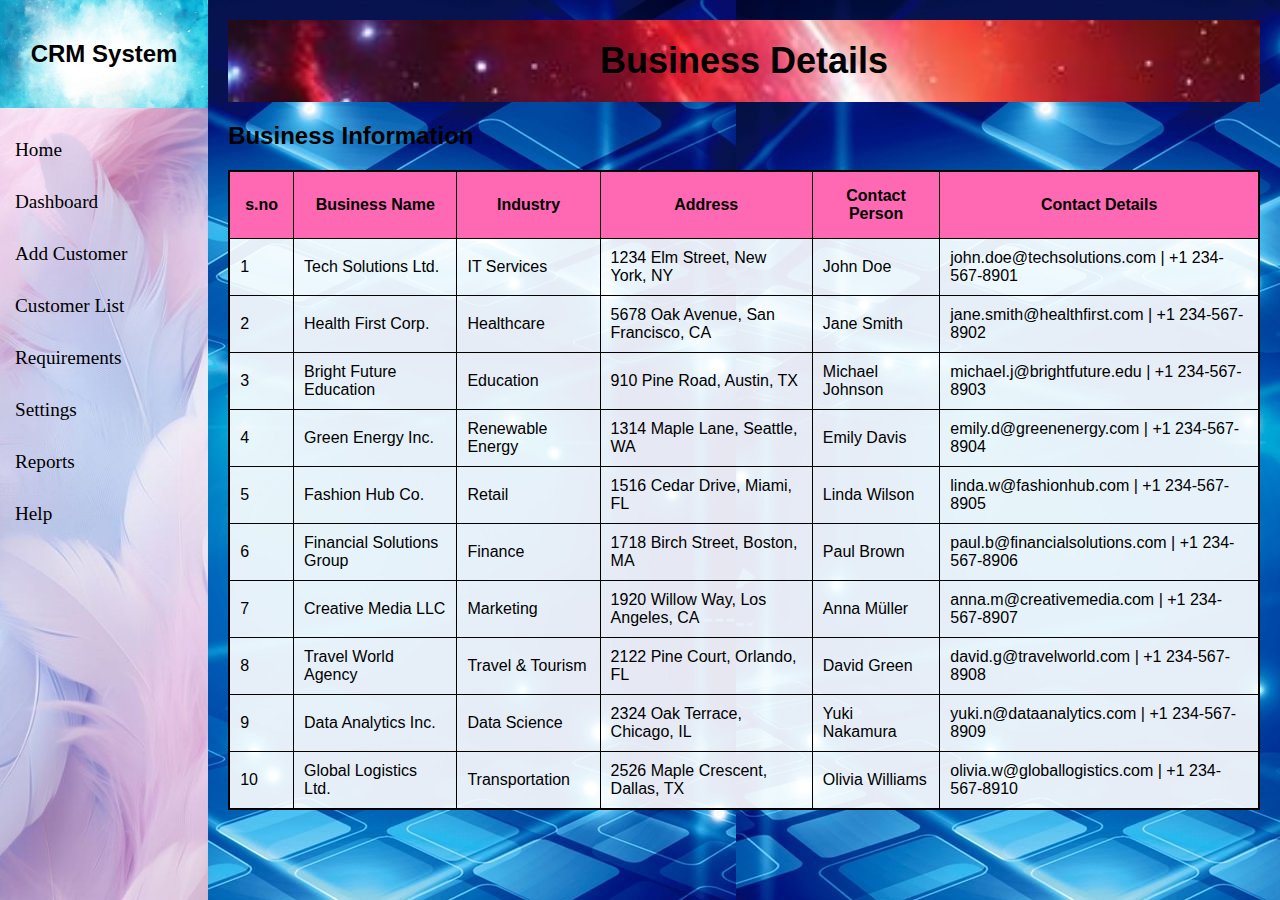
<file: CRM_webpage-main/CRM_webpage-main/CRM/business.html>
<!DOCTYPE html>
<html lang="en">
<head>
    <meta charset="UTF-8">
    <meta name="viewport" content="width=device-width, initial-scale=1.0">
    <title>Business Details</title>
    <link rel="stylesheet" href="styles.css">
</head>
<body>
        <aside class="sidebar">
        <div class="sidebar-header">
            <h2>CRM System</h2>
        </div>
        <ul class="sidebar-menu">
            <li><a href="home.html">Home</a></li>
            <li><a href="index.html">Dashboard</a></li>
            <li><a href="form.html">Add Customer</a></li>
            <li><a href="table.html">Customer List</a></li>
            <li><a href="requirements.html">Requirements</a></li>
            <li><a href="settings.html">Settings</a></li>
            <li><a href="reports.html">Reports</a></li>
            <li><a href="help.html">Help</a></li>
        </ul>
    </aside>
   <main class="content">
        <header>
            <h1>Business Details</h1>
        </header>

        <h2>Business Information</h2>
        <table>
            <thead>
                <tr>
                    <th>s.no</th>
                    <th>Business Name</th>
                    <th>Industry</th>
                    <th>Address</th>
                    <th>Contact Person</th>
                    <th>Contact Details</th>
                </tr>
            </thead>
            <tbody id="businessTableBody">
                <tr>
                    <td>1</td>
                    <td>Tech Solutions Ltd.</td>
                    <td>IT Services</td>
                    <td>1234 Elm Street, New York, NY</td>
                    <td>John Doe</td>
                    <td>john.doe@techsolutions.com | +1 234-567-8901</td>
                </tr>
                <tr>
                    <td>2</td>
                    <td>Health First Corp.</td>
                    <td>Healthcare</td>
                    <td>5678 Oak Avenue, San Francisco, CA</td>
                    <td>Jane Smith</td>
                    <td>jane.smith@healthfirst.com | +1 234-567-8902</td>
                </tr>
                <tr>
                    <td>3</td>
                    <td>Bright Future Education</td>
                    <td>Education</td>
                    <td>910 Pine Road, Austin, TX</td>
                    <td>Michael Johnson</td>
                    <td>michael.j@brightfuture.edu | +1 234-567-8903</td>
                </tr>
                <tr>
                    <td>4</td>
                    <td>Green Energy Inc.</td>
                    <td>Renewable Energy</td>
                    <td>1314 Maple Lane, Seattle, WA</td>
                    <td>Emily Davis</td>
                    <td>emily.d@greenenergy.com | +1 234-567-8904</td>
                </tr>
                <tr>
                    <td>5</td>
                    <td>Fashion Hub Co.</td>
                    <td>Retail</td>
                    <td>1516 Cedar Drive, Miami, FL</td>
                    <td>Linda Wilson</td>
                    <td>linda.w@fashionhub.com | +1 234-567-8905</td>
                </tr>
                <tr>
                    <td>6</td>
                    <td>Financial Solutions Group</td>
                    <td>Finance</td>
                    <td>1718 Birch Street, Boston, MA</td>
                    <td>Paul Brown</td>
                    <td>paul.b@financialsolutions.com | +1 234-567-8906</td>
                </tr>
                <tr>
                    <td>7</td>
                    <td>Creative Media LLC</td>
                    <td>Marketing</td>
                    <td>1920 Willow Way, Los Angeles, CA</td>
                    <td>Anna Müller</td>
                    <td>anna.m@creativemedia.com | +1 234-567-8907</td>
                </tr>
                <tr>
                    <td>8</td>
                    <td>Travel World Agency</td>
                    <td>Travel & Tourism</td>
                    <td>2122 Pine Court, Orlando, FL</td>
                    <td>David Green</td>
                    <td>david.g@travelworld.com | +1 234-567-8908</td>
                </tr>
                <tr>
                    <td>9</td>
                    <td>Data Analytics Inc.</td>
                    <td>Data Science</td>
                    <td>2324 Oak Terrace, Chicago, IL</td>
                    <td>Yuki Nakamura</td>
                    <td>yuki.n@dataanalytics.com | +1 234-567-8909</td>
                </tr>
                <tr>
                    <td>10</td>
                    <td>Global Logistics Ltd.</td>
                    <td>Transportation</td>
                    <td>2526 Maple Crescent, Dallas, TX</td>
                    <td>Olivia Williams</td>
                    <td>olivia.w@globallogistics.com | +1 234-567-8910</td>
                </tr>
            </tbody>
        </table>
    </main>
</body>
</html>
</file>
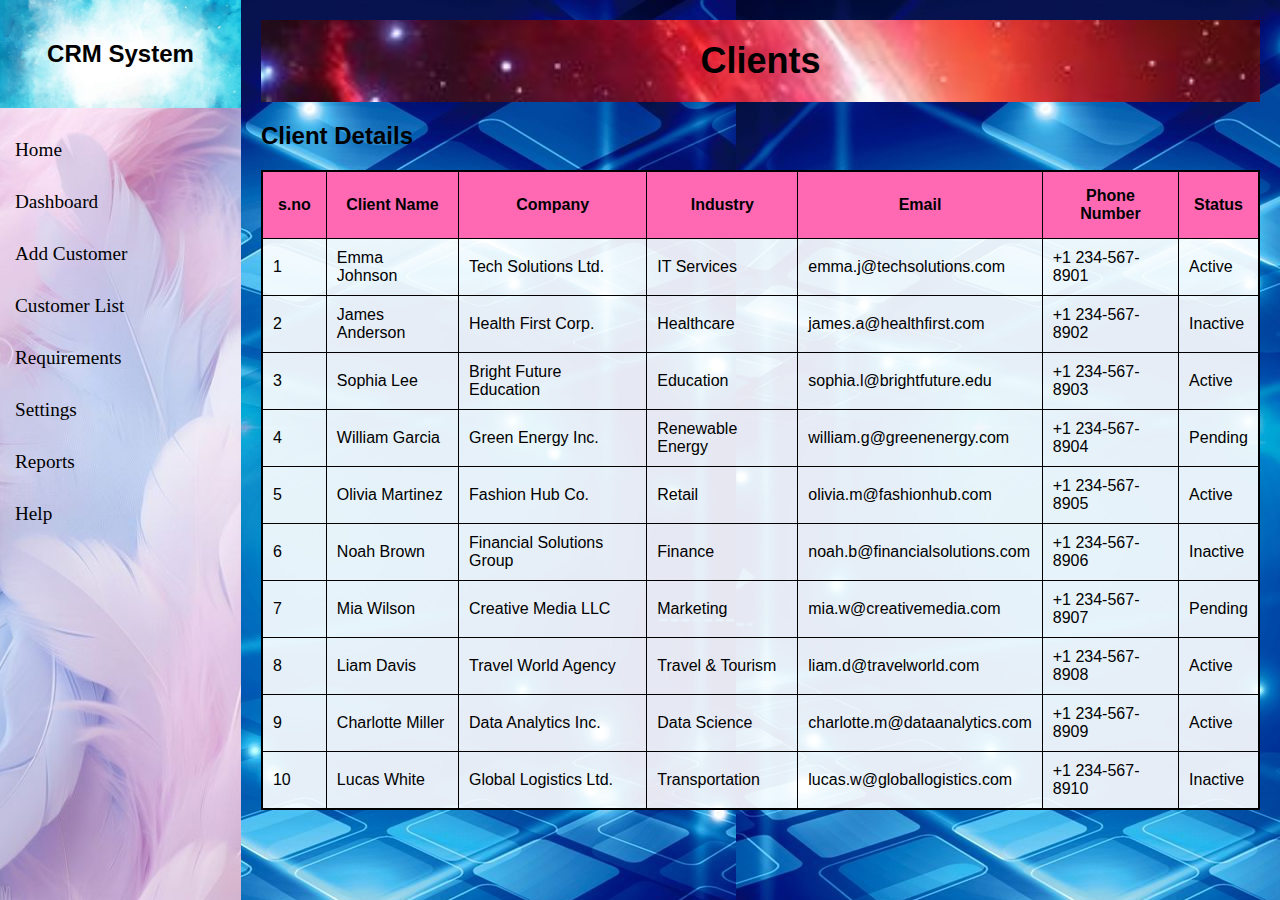
<file: CRM_webpage-main/CRM_webpage-main/CRM/clients.html>
<!DOCTYPE html>
<html lang="en">
<head>
    <meta charset="UTF-8">
    <meta name="viewport" content="width=device-width, initial-scale=1.0">
    <title>Clients</title>
    <link rel="stylesheet" href="styles.css">
</head>
<body>
    <aside class="sidebar">
        <div class="sidebar-header">
            <h2>CRM System</h2>
        </div>
        <ul class="sidebar-menu">
            <li><a href="home.html">Home</a></li>
            <li><a href="index.html">Dashboard</a></li>
            <li><a href="form.html">Add Customer</a></li>
            <li><a href="table.html">Customer List</a></li>
            <li><a href="requirements.html">Requirements</a></li>
            <li><a href="settings.html">Settings</a></li>
            <li><a href="reports.html">Reports</a></li>
            <li><a href="help.html">Help</a></li>
        </ul>
    </aside>
    <main class="content">
        <header>
            <h1>Clients</h1>
        </header>

        <h2>Client Details</h2>
        <table>
            <thead>
                <tr>
                    <th>s.no</th>
                    <th>Client Name</th>
                    <th>Company</th>
                    <th>Industry</th>
                    <th>Email</th>
                    <th>Phone Number</th>
                    <th>Status</th>
                </tr>
            </thead>
            <tbody id="clientsTableBody">
        
                <tr>
                    <td>1</td>
                    <td>Emma Johnson</td>
                    <td>Tech Solutions Ltd.</td>
                    <td>IT Services</td>
                    <td>emma.j@techsolutions.com</td>
                    <td>+1 234-567-8901</td>
                    <td>Active</td>
                </tr>
                <tr>
                    <td>2</td>
                    <td>James Anderson</td>
                    <td>Health First Corp.</td>
                    <td>Healthcare</td>
                    <td>james.a@healthfirst.com</td>
                    <td>+1 234-567-8902</td>
                    <td>Inactive</td>
                </tr>
                <tr>
                    <td>3</td>
                    <td>Sophia Lee</td>
                    <td>Bright Future Education</td>
                    <td>Education</td>
                    <td>sophia.l@brightfuture.edu</td>
                    <td>+1 234-567-8903</td>
                    <td>Active</td>
                </tr>
                <tr>
                    <td>4</td>
                    <td>William Garcia</td>
                    <td>Green Energy Inc.</td>
                    <td>Renewable Energy</td>
                    <td>william.g@greenenergy.com</td>
                    <td>+1 234-567-8904</td>
                    <td>Pending</td>
                </tr>
                <tr>
                    <td>5</td>
                    <td>Olivia Martinez</td>
                    <td>Fashion Hub Co.</td>
                    <td>Retail</td>
                    <td>olivia.m@fashionhub.com</td>
                    <td>+1 234-567-8905</td>
                    <td>Active</td>
                </tr>
                <tr>
                    <td>6</td>
                    <td>Noah Brown</td>
                    <td>Financial Solutions Group</td>
                    <td>Finance</td>
                    <td>noah.b@financialsolutions.com</td>
                    <td>+1 234-567-8906</td>
                    <td>Inactive</td>
                </tr>
                <tr>
                    <td>7</td>
                    <td>Mia Wilson</td>
                    <td>Creative Media LLC</td>
                    <td>Marketing</td>
                    <td>mia.w@creativemedia.com</td>
                    <td>+1 234-567-8907</td>
                    <td>Pending</td>
                </tr>
                <tr>
                    <td>8</td>
                    <td>Liam Davis</td>
                    <td>Travel World Agency</td>
                    <td>Travel & Tourism</td>
                    <td>liam.d@travelworld.com</td>
                    <td>+1 234-567-8908</td>
                    <td>Active</td>
                </tr>
                <tr>
                    <td>9</td>
                    <td>Charlotte Miller</td>
                    <td>Data Analytics Inc.</td>
                    <td>Data Science</td>
                    <td>charlotte.m@dataanalytics.com</td>
                    <td>+1 234-567-8909</td>
                    <td>Active</td>
                </tr>
                <tr>
                    <td>10</td>
                    <td>Lucas White</td>
                    <td>Global Logistics Ltd.</td>
                    <td>Transportation</td>
                    <td>lucas.w@globallogistics.com</td>
                    <td>+1 234-567-8910</td>
                    <td>Inactive</td>
                </tr>
            </tbody>
        </table>
    </main>
</body>
</html>
</file>
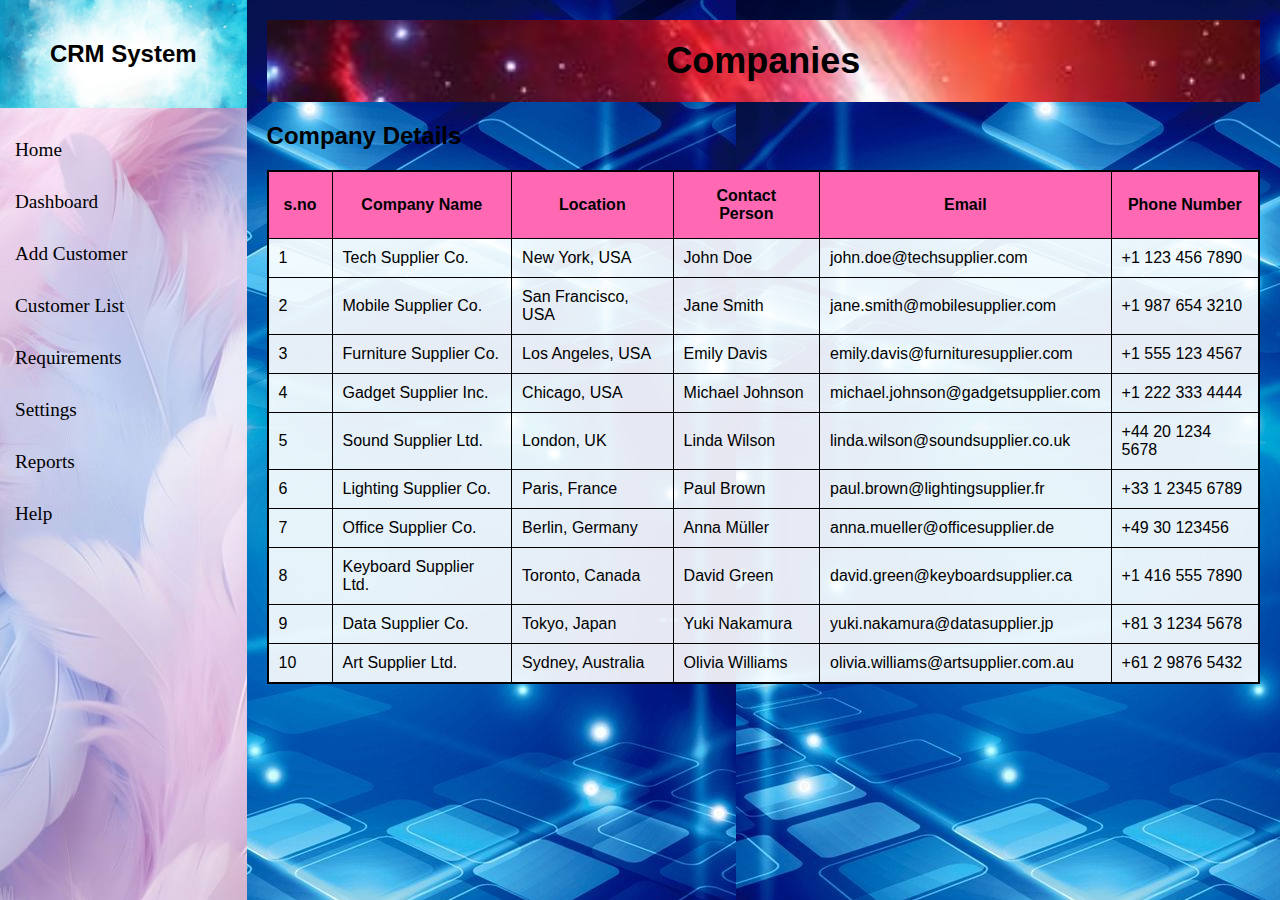
<file: CRM_webpage-main/CRM_webpage-main/CRM/company.html>
<!DOCTYPE html>
<html lang="en">
<head>
    <meta charset="UTF-8">
    <meta name="viewport" content="width=device-width, initial-scale=1.0">
    <title>Companies</title>
    <link rel="stylesheet" href="styles.css">
</head>
<body>
    <aside class="sidebar">
        <div class="sidebar-header">
            <h2>CRM System</h2>
        </div>
        <ul class="sidebar-menu">
            <li><a href="home.html">Home</a></li>
            <li><a href="index.html">Dashboard</a></li>
            <li><a href="form.html">Add Customer</a></li>
            <li><a href="table.html">Customer List</a></li>
            <li><a href="requirements.html">Requirements</a></li>
            <li><a href="settings.html">Settings</a></li>
            <li><a href="reports.html">Reports</a></li>
            <li><a href="help.html">Help</a></li>
        </ul>
    </aside>
    <main class="content">
        <header>
            <h1>Companies</h1>
        </header>

        <h2>Company Details</h2>
        <table>
            <thead>
                <tr>
                    <th>s.no</th>
                    <th>Company Name</th>
                    <th>Location</th>
                    <th>Contact Person</th>
                    <th>Email</th>
                    <th>Phone Number</th>
                </tr>
            </thead>
            <tbody id="companiesTableBody">
                <tr>
                    <td>1</td>
                    <td>Tech Supplier Co.</td>
                    <td>New York, USA</td>
                    <td>John Doe</td>
                    <td>john.doe@techsupplier.com</td>
                    <td>+1 123 456 7890</td>
                </tr>
                <tr>
                    <td>2</td>
                    <td>Mobile Supplier Co.</td>
                    <td>San Francisco, USA</td>
                    <td>Jane Smith</td>
                    <td>jane.smith@mobilesupplier.com</td>
                    <td>+1 987 654 3210</td>
                </tr>
                <tr>
                    <td>3</td>
                    <td>Furniture Supplier Co.</td>
                    <td>Los Angeles, USA</td>
                    <td>Emily Davis</td>
                    <td>emily.davis@furnituresupplier.com</td>
                    <td>+1 555 123 4567</td>
                </tr>
                <tr>
                    <td>4</td>
                    <td>Gadget Supplier Inc.</td>
                    <td>Chicago, USA</td>
                    <td>Michael Johnson</td>
                    <td>michael.johnson@gadgetsupplier.com</td>
                    <td>+1 222 333 4444</td>
                </tr>
                <tr>
                    <td>5</td>
                    <td>Sound Supplier Ltd.</td>
                    <td>London, UK</td>
                    <td>Linda Wilson</td>
                    <td>linda.wilson@soundsupplier.co.uk</td>
                    <td>+44 20 1234 5678</td>
                </tr>
                <tr>
                    <td>6</td>
                    <td>Lighting Supplier Co.</td>
                    <td>Paris, France</td>
                    <td>Paul Brown</td>
                    <td>paul.brown@lightingsupplier.fr</td>
                    <td>+33 1 2345 6789</td>
                </tr>
                <tr>
                    <td>7</td>
                    <td>Office Supplier Co.</td>
                    <td>Berlin, Germany</td>
                    <td>Anna Müller</td>
                    <td>anna.mueller@officesupplier.de</td>
                    <td>+49 30 123456</td>
                </tr>
                <tr>
                    <td>8</td>
                    <td>Keyboard Supplier Ltd.</td>
                    <td>Toronto, Canada</td>
                    <td>David Green</td>
                    <td>david.green@keyboardsupplier.ca</td>
                    <td>+1 416 555 7890</td>
                </tr>
                <tr>
                    <td>9</td>
                    <td>Data Supplier Co.</td>
                    <td>Tokyo, Japan</td>
                    <td>Yuki Nakamura</td>
                    <td>yuki.nakamura@datasupplier.jp</td>
                    <td>+81 3 1234 5678</td>
                </tr>
                <tr>
                    <td>10</td>
                    <td>Art Supplier Ltd.</td>
                    <td>Sydney, Australia</td>
                    <td>Olivia Williams</td>
                    <td>olivia.williams@artsupplier.com.au</td>
                    <td>+61 2 9876 5432</td>
                </tr>
            </tbody>
        </table>
    </main>
</body>
</html>
</file>
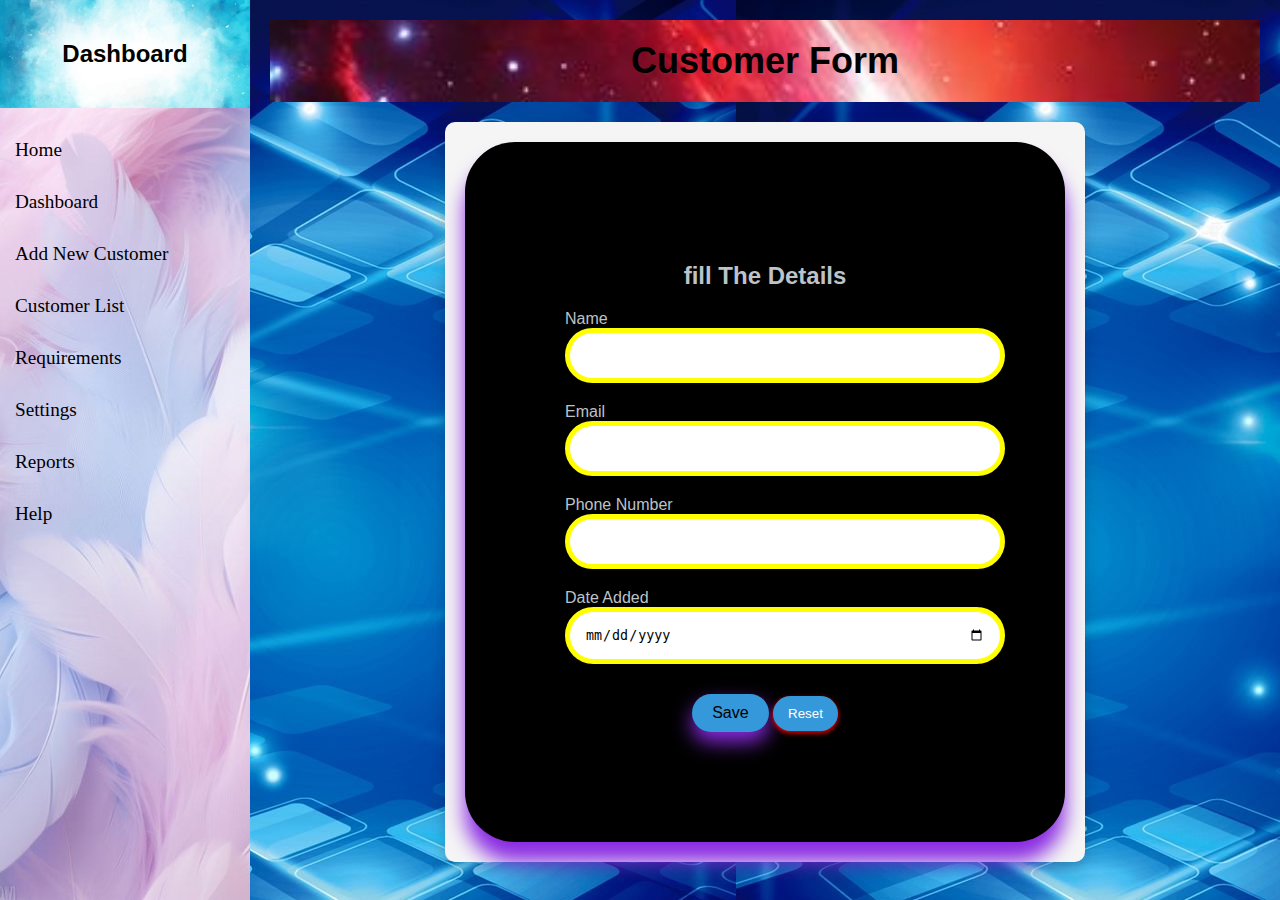
<file: CRM_webpage-main/CRM_webpage-main/CRM/form.html>
<!DOCTYPE html>
<html lang="en">
<head>
    <meta charset="UTF-8">
    <meta name="viewport" content="width=device-width, initial-scale=1.0">
    <title>Customer Form</title>
    <link rel="stylesheet" href="styles.css">
</head>
<body>
    <div class="sidebar">
        <div class="sidebar-header">
            <h2>Dashboard</h2>
        </div>
        <ul class="sidebar-menu">
            <li><a href="home.html">Home</a></li>
            <li><a href="index.html">Dashboard</a></li>
            <li><a href="form.html">Add New Customer</a></li>
            <li><a href="table.html">Customer List</a></li>
            <li><a href="requirements.html">Requirements</a></li>
            <li><a href="settings.html">Settings</a></li>
            <li><a href="reports.html">Reports</a></li>
            <li><a href="help.html">Help</a></li>
        </ul>
    </div>

    <div class="content">
        <header>
            <h1>Customer Form</h1>
        </header>

        <div class="form-container">
            <form id="customerForm">
                <h2 id="formTitle">fill The Details</h2>
                <input type="hidden" id="editIndex" value="">

                <div class="form-group">
                    <label for="name">Name</label>
                    <input type="text" id="name" required>
                </div>
                <div class="form-group">
                    <label for="email">Email</label>
                    <input type="email" id="email" required>
                </div>
                <div class="form-group">
                    <label for="number">Phone Number</label>
                    <input type="number" id="number" required>
                </div>
                <div class="form-group">
                    <label for="dateAdded">Date Added</label>
                    <input type="date" id="dateAdded" required>
                </div>
                <button type="submit" class="btn">Save</button>
                <button type="button" id="resetForm" class="btn">Reset</button>
            </form>
        </div>
    </div>

    <script src="script.js"></script>
</body>
</html>
</file>
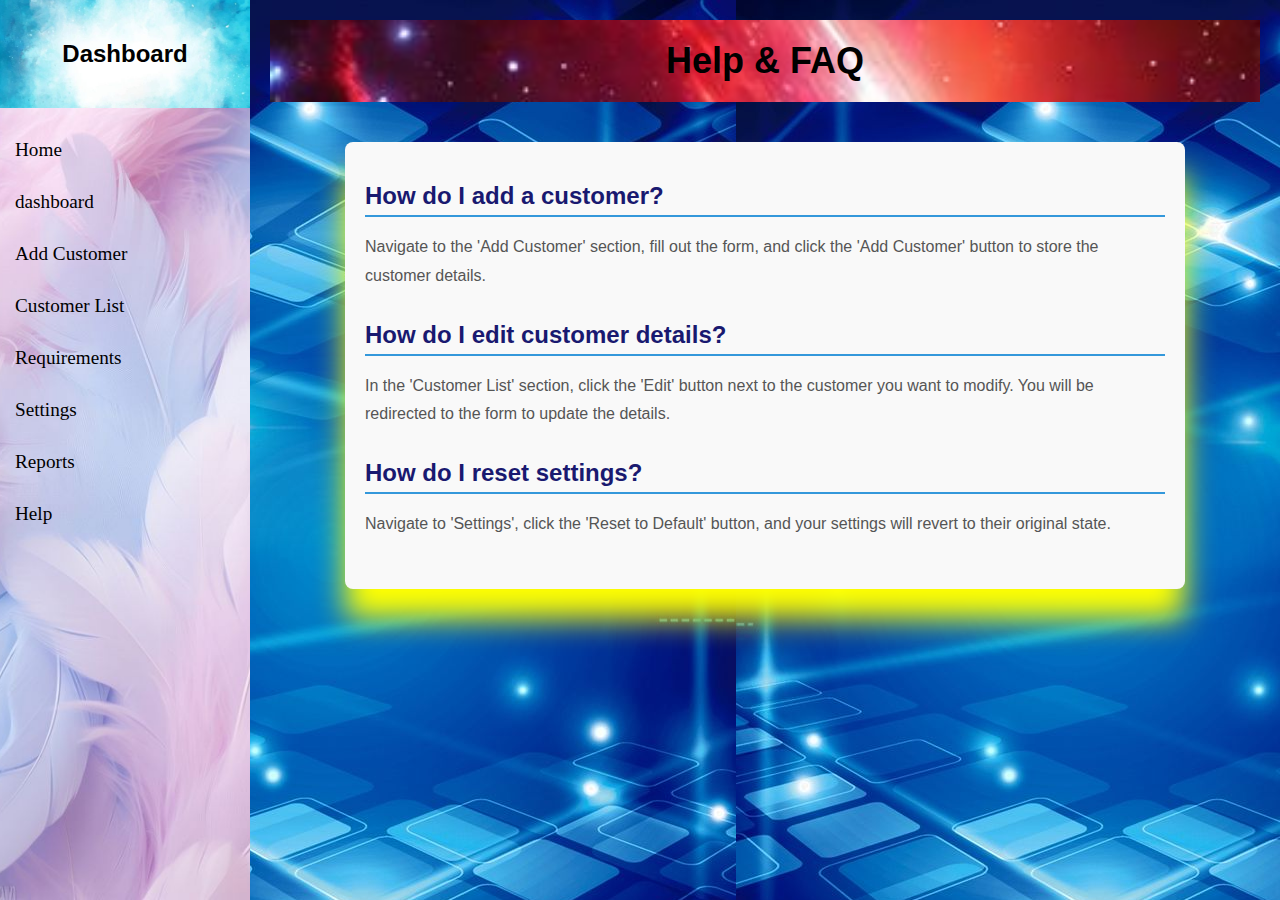
<file: CRM_webpage-main/CRM_webpage-main/CRM/help.html>
<!DOCTYPE html>
<html lang="en">
<head>
    <meta charset="UTF-8">
    <meta name="viewport" content="width=device-width, initial-scale=1.0">
    <title>Reports</title>
    <link rel="stylesheet" href="styles.css"> 
</head>
<body>
    <div class="sidebar">
        <div class="sidebar-header">
            <h2>Dashboard</h2>
        </div>
        <ul class="sidebar-menu">
            <li><a href="home.html" class="active">Home</a></li> 
            <li><a href="index.html">dashboard</a></li>
            <li><a href="form.html">Add Customer</a></li>
            <li><a href="table.html">Customer List</a></li>
            <li><a href="requirements.html">Requirements</a></li>
            <li><a href="settings.html">Settings</a></li>
            <li><a href="reports.html">Reports</a></li> 
            <li><a href="help.html">Help</a></li>
        </ul>
    </div>

    <div class="content">
        <header>
        <h1>Help & FAQ</h1>
        </header>
        <div class="faq-section">
            <h2>How do I add a customer?</h2>
            <p>Navigate to the 'Add Customer' section, fill out the form, and click the 'Add Customer' button to store the customer details.</p>
        
            <h2>How do I edit customer details?</h2>
            <p>In the 'Customer List' section, click the 'Edit' button next to the customer you want to modify. You will be redirected to the form to update the details.</p>
        
            <h2>How do I reset settings?</h2>
            <p>Navigate to 'Settings', click the 'Reset to Default' button, and your settings will revert to their original state.</p>
        </div>
         </div>

    <script src="script.js"></script>
</body>
</html>
</file>
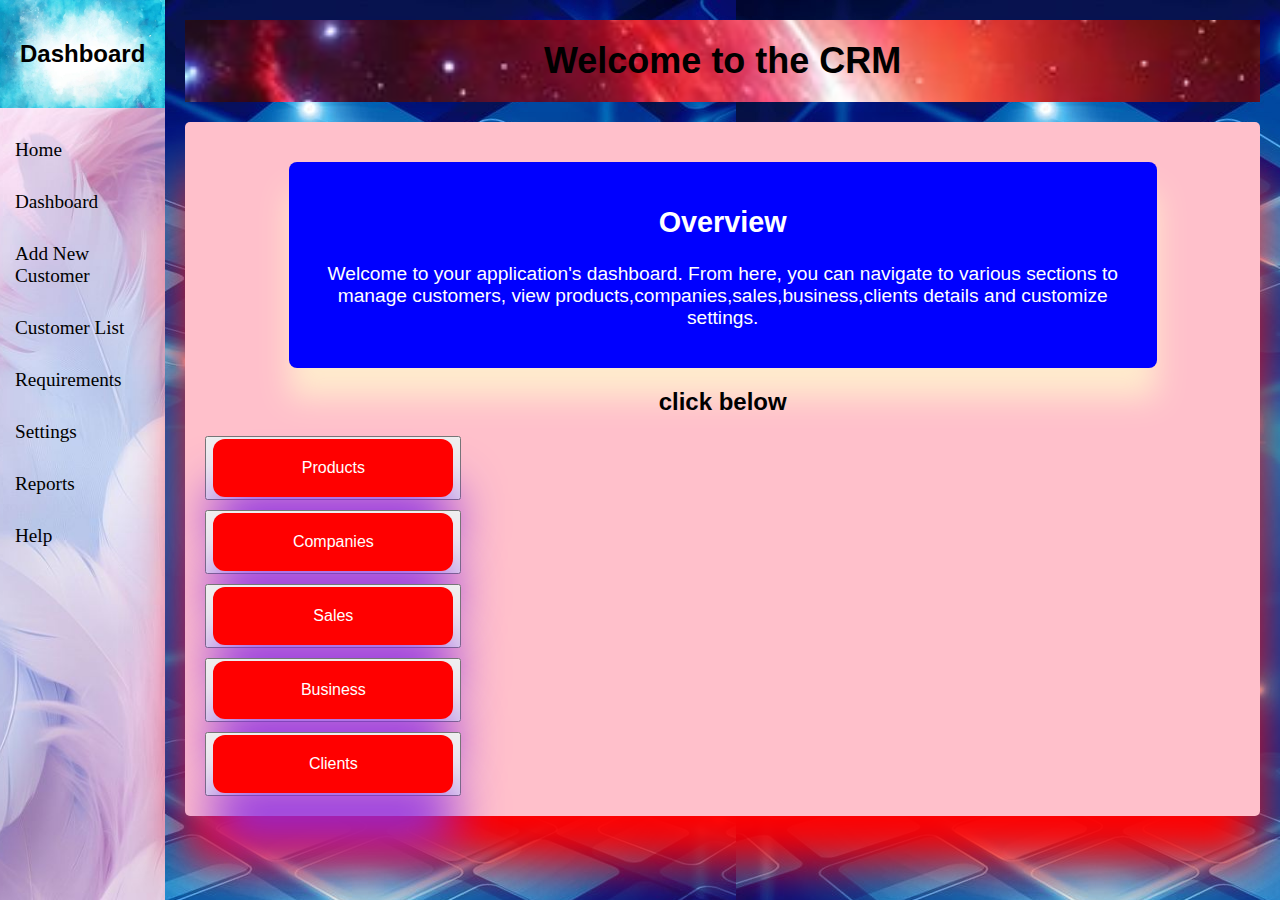
<file: CRM_webpage-main/CRM_webpage-main/CRM/home.html>
<!DOCTYPE html>
<html lang="en">
<head>
    <meta charset="UTF-8">
    <meta name="viewport" content="width=device-width, initial-scale=1.0">
    <title>Home</title>
    <link rel="stylesheet" href="styles.css">
</head>
<body>
    <div class="sidebar">
        <div class="sidebar-header">
            <h2>Dashboard</h2>
        </div>
        <ul class="sidebar-menu">
            <nav>
            <li><a href="home.html" >Home</a></li>
            <li><a href="index.html">Dashboard</a></li>
            <li><a href="form.html">Add New Customer</a></li>
            <li><a href="table.html">Customer List</a></li>
            <li><a href="requirements.html">Requirements</a></li>
            <li><a href="settings.html">Settings</a></li>
            <li><a href="reports.html">Reports</a></li>
            <li><a href="help.html">Help</a></li>
            </nav>
        </ul>
    </div>

    <div class="content">
        <header>
            <h1>Welcome to the CRM</h1>
        </header>

        <section class="home-content">
            <div class="welcome-message">
                <h2>Overview</h2>
                <p>Welcome to your application's dashboard. From here, you can navigate to various sections to manage customers, view products,companies,sales,business,clients details and customize settings.</p>
            </div>
            <div class="quick-links">
                <h2>click below</h2>
                <div class="links">
                   <button type="button"> <a href="products.html" class="btn">Products</a></button>
                   <button type="button"><a href="company.html" class="btn">Companies</a></button>
                    <button type="button"><a href="sales.html" class="btn">Sales</a></button>
                    <button type="button"><a href="business.html" class="btn">Business</a></button>
                    <button type="button"><a href="clients.html" class="btn">Clients</a></button>
                </div>
            </div>

          </section>
    </div>
    
</body>
</html>
</file>
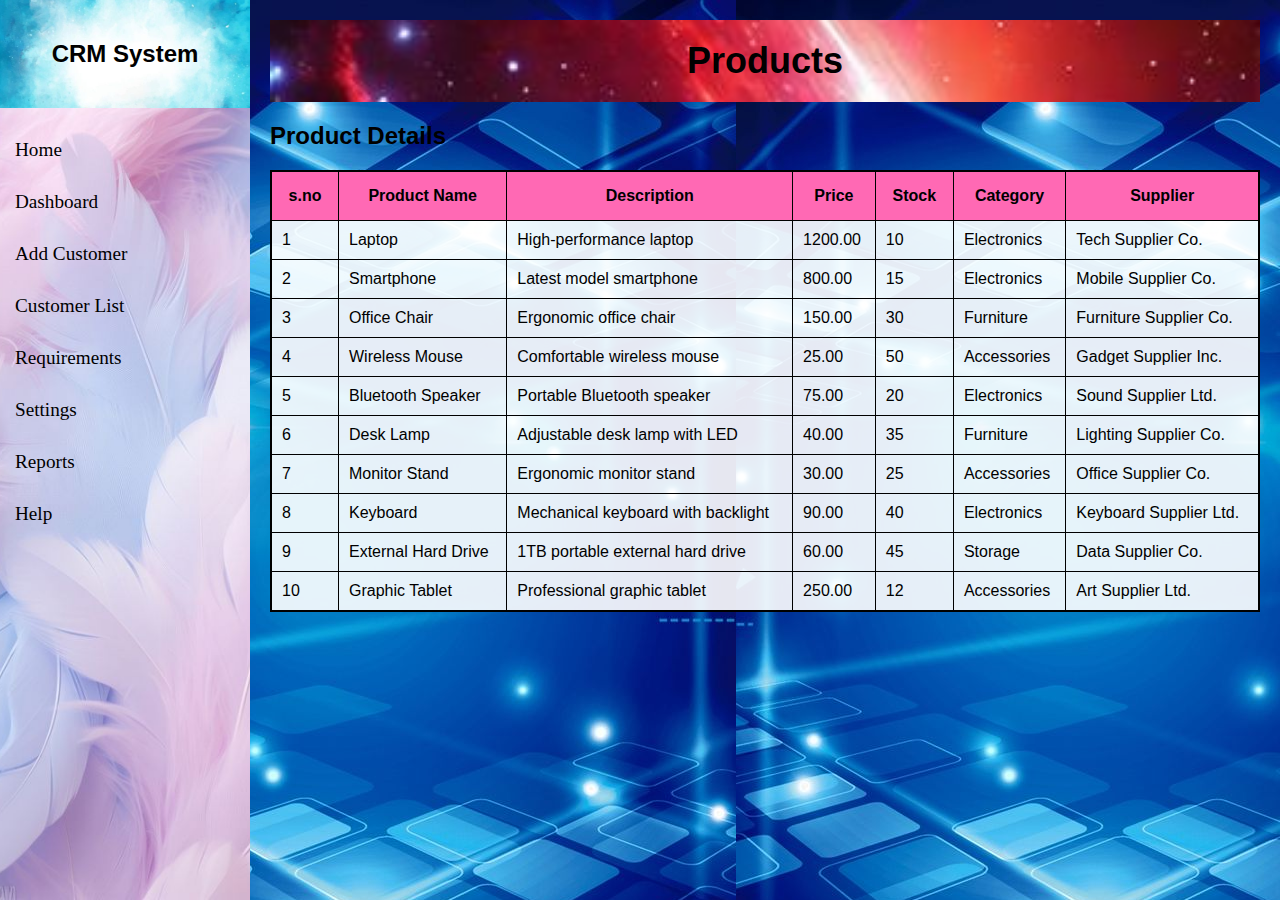
<file: CRM_webpage-main/CRM_webpage-main/CRM/products.html>
<!DOCTYPE html>
<html lang="en">
<head>
    <meta charset="UTF-8">
    <meta name="viewport" content="width=device-width, initial-scale=1.0">
    <title>Products</title>
    <link rel="stylesheet" href="styles.css">
</head>
<body>
    <aside class="sidebar">
        <div class="sidebar-header">
            <h2>CRM System</h2>
        </div>
        <ul class="sidebar-menu">
            <li><a href="home.html">Home</a></li>
            <li><a href="index.html">Dashboard</a></li>
            <li><a href="form.html">Add Customer</a></li>
            <li><a href="table.html">Customer List</a></li>
            <li><a href="requirements.html">Requirements</a></li>
            <li><a href="settings.html">Settings</a></li>
            <li><a href="reports.html">Reports</a></li>
            <li><a href="help.html">Help</a></li>
        </ul>
    </aside>
<main class="content">
        <header>
            <h1>Products</h1>
        </header>

        <h2>Product Details</h2>
        <table>
            <thead>
                <tr>
                    <th>s.no</th>
                    <th>Product Name</th>
                    <th>Description</th>
                    <th>Price</th>
                    <th>Stock</th>
                    <th>Category</th>
                    <th>Supplier</th>
                </tr>
            </thead>
            <tbody id="productsTableBody">
                <tr>
                    <td>1</td>
                    <td>Laptop</td>
                    <td>High-performance laptop</td>
                    <td>1200.00</td>
                    <td>10</td>
                    <td>Electronics</td>
                    <td>Tech Supplier Co.</td>
                </tr>
                <tr>
                    <td>2</td>
                    <td>Smartphone</td>
                    <td>Latest model smartphone</td>
                    <td>800.00</td>
                    <td>15</td>
                    <td>Electronics</td>
                    <td>Mobile Supplier Co.</td>
                </tr>
                <tr>
                    <td>3</td>
                    <td>Office Chair</td>
                    <td>Ergonomic office chair</td>
                    <td>150.00</td>
                    <td>30</td>
                    <td>Furniture</td>
                    <td>Furniture Supplier Co.</td>
                </tr>
                <tr>
                    <td>4</td>
                    <td>Wireless Mouse</td>
                    <td>Comfortable wireless mouse</td>
                    <td>25.00</td>
                    <td>50</td>
                    <td>Accessories</td>
                    <td>Gadget Supplier Inc.</td>
                </tr>
                <tr>
                    <td>5</td>
                    <td>Bluetooth Speaker</td>
                    <td>Portable Bluetooth speaker</td>
                    <td>75.00</td>
                    <td>20</td>
                    <td>Electronics</td>
                    <td>Sound Supplier Ltd.</td>
                </tr>
                <tr>
                    <td>6</td>
                    <td>Desk Lamp</td>
                    <td>Adjustable desk lamp with LED</td>
                    <td>40.00</td>
                    <td>35</td>
                    <td>Furniture</td>
                    <td>Lighting Supplier Co.</td>
                </tr>
                <tr>
                    <td>7</td>
                    <td>Monitor Stand</td>
                    <td>Ergonomic monitor stand</td>
                    <td>30.00</td>
                    <td>25</td>
                    <td>Accessories</td>
                    <td>Office Supplier Co.</td>
                </tr>
                <tr>
                    <td>8</td>
                    <td>Keyboard</td>
                    <td>Mechanical keyboard with backlight</td>
                    <td>90.00</td>
                    <td>40</td>
                    <td>Electronics</td>
                    <td>Keyboard Supplier Ltd.</td>
                </tr>
                <tr>
                    <td>9</td>
                    <td>External Hard Drive</td>
                    <td>1TB portable external hard drive</td>
                    <td>60.00</td>
                    <td>45</td>
                    <td>Storage</td>
                    <td>Data Supplier Co.</td>
                </tr>
                <tr>
                    <td>10</td>
                    <td>Graphic Tablet</td>
                    <td>Professional graphic tablet</td>
                    <td>250.00</td>
                    <td>12</td>
                    <td>Accessories</td>
                    <td>Art Supplier Ltd.</td>
                </tr>
            </tbody>
        </table>
    </main>
</body>
</html>
</file>
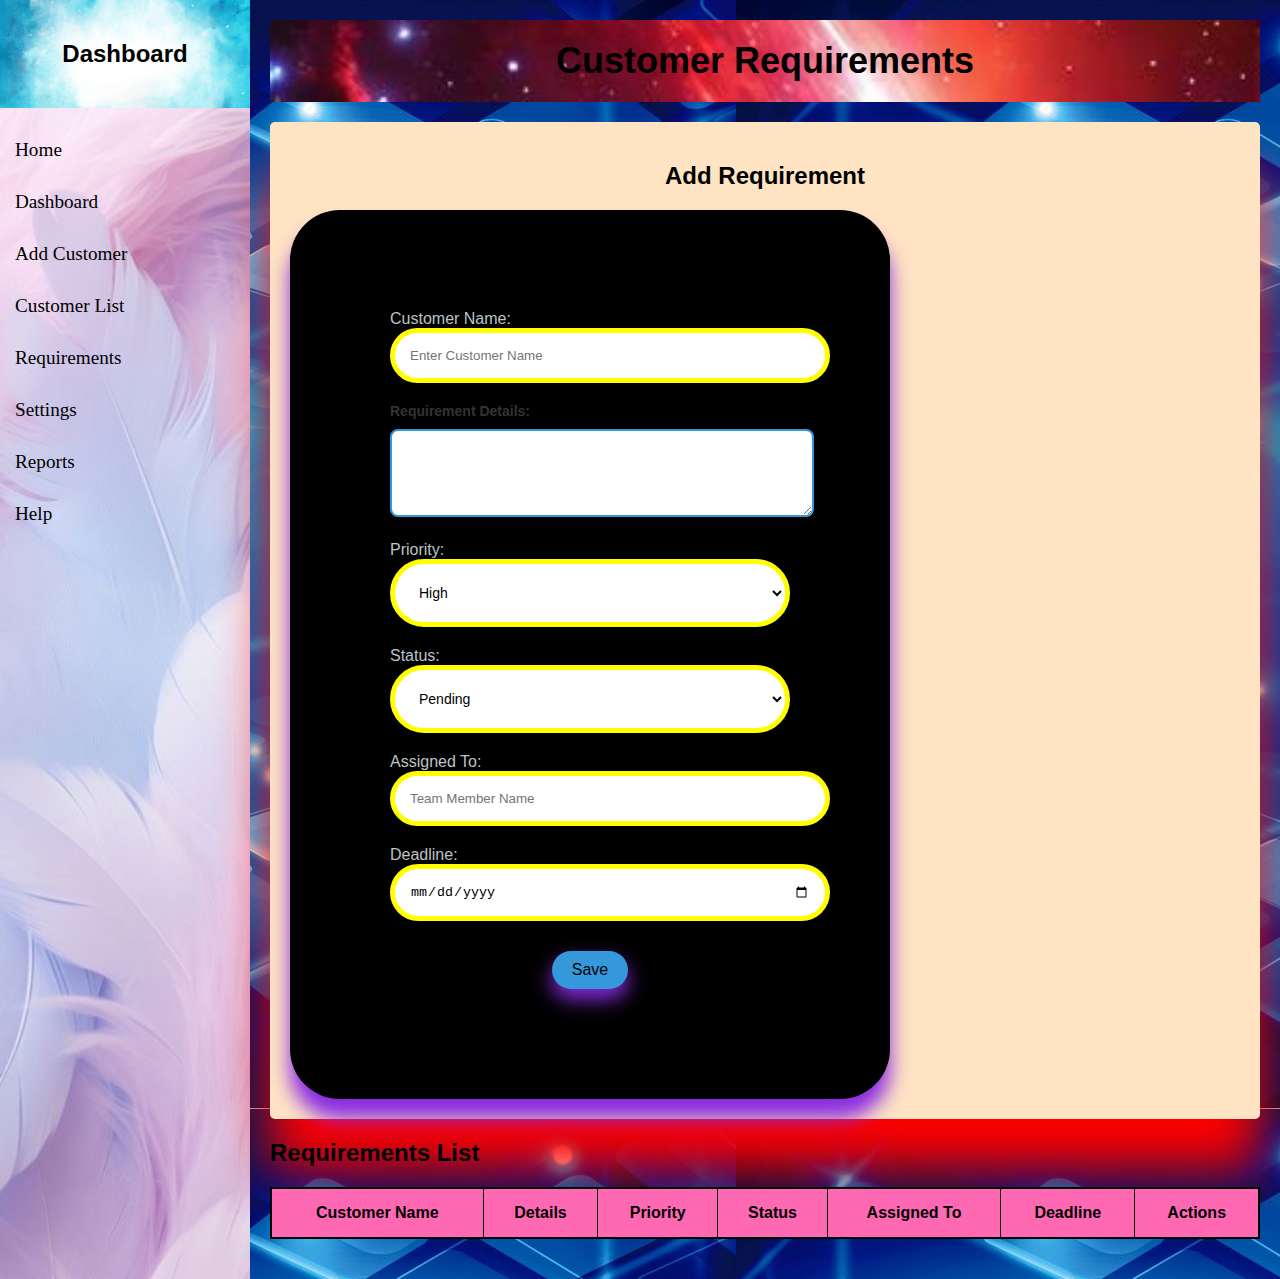
<file: CRM_webpage-main/CRM_webpage-main/CRM/requirements.html>
<!DOCTYPE html>
<html lang="en">
<head>
    <meta charset="UTF-8">
    <meta name="viewport" content="width=device-width, initial-scale=1.0">
    <title>Customer Requirements</title>
    <link rel="stylesheet" href="styles.css">
</head>
<body> <aside class="sidebar">
        <div class="sidebar-header">
            <h2>Dashboard</h2>
        </div>
        <ul class="sidebar-menu">
            <li><a href="home.html">Home</a></li>
            <li><a href="index.html">Dashboard</a></li>
            <li><a href="form.html">Add Customer</a></li>
            <li><a href="table.html">Customer List</a></li>
            <li><a href="requirements.html">Requirements</a></li>
            <li><a href="settings.html">Settings</a></li>
            <li><a href="reports.html">Reports</a></li>
            <li><a href="help.html">Help</a></li>
        </ul>
    </aside>
    <main class="content">
        <header>
            <h1>Customer Requirements</h1>
        </header>
        <section class="form-section">
            <h2>Add Requirement</h2>
            <form id="requirementForm">
                <input type="hidden" id="editRequirementIndex">
                <div class="form-group">
                    <label for="requirementName">Customer Name:</label>
                    <input type="text" id="requirementName" placeholder="Enter Customer Name" required>
                </div>
                <div class="form-group">
                    <label for="message" class="form-label">Requirement Details:</label>
                    <textarea id="message" rows="4" required></textarea>
                </div>
                <div class="form-group">
                    <label for="priority">Priority:</label>
                    <select id="priority" required>
                        <option value="High">High</option>
                        <option value="Medium">Medium</option>
                        <option value="Low">Low</option>
                    </select>
                </div>
                <div class="form-group">
                    <label for="status">Status:</label>
                    <select id="status" required>
                        <option value="Pending">Pending</option>
                        <option value="In Progress">In Progress</option>
                        <option value="Completed">Completed</option>
                    </select>
                </div>
                <div class="form-group">
                    <label for="assignedTo">Assigned To:</label>
                    <input type="text" id="assignedTo" placeholder="Team Member Name" required>
                </div>
                <div class="form-group">
                    <label for="deadline">Deadline:</label>
                    <input type="date" id="deadline" required>
                </div>    
                <button type="submit">Save</button>
            </form>
        </section>
 <section class="table-section">
            <h2>Requirements List</h2>
            <table>
                <thead>
                    <tr>
                        <th>Customer Name</th>
                        <th>Details</th>
                        <th>Priority</th>
                        <th>Status</th>
                        <th>Assigned To</th>
                        <th>Deadline</th>
                        <th>Actions</th>
                    </tr>
                </thead>
                <tbody id="requirementsTableBody">
                </tbody>
            </table>
        </section>
    </main>
    <script>
        document.addEventListener('DOMContentLoaded', function() {
            const requirementForm = document.getElementById('requirementForm');
            const requirementsTableBody = document.getElementById('requirementsTableBody');
            let editRequirementIndex = null;
            function loadRequirements() {
                const requirements = JSON.parse(localStorage.getItem('requirements')) || [];
                requirementsTableBody.innerHTML = '';
                requirements.forEach((requirement, index) => {
                    const row = document.createElement('tr');
                    row.innerHTML = `
                        <td>${requirement.name}</td>
                        <td>${requirement.details}</td>
                        <td>${requirement.priority}</td>
                        <td>${requirement.status}</td>
                        <td>${requirement.assignedTo}</td>
                        <td>${requirement.deadline}</td>
                        <td>
                            <button class="btn-edit" data-index="${index}">Edit</button>
                            <button class="btn-delete" data-index="${index}">Delete</button>
                        </td>
                    `;
                    requirementsTableBody.appendChild(row);
                });
            }
            function validateForm() {
                const name = document.getElementById('requirementName').value.trim();
                const details = document.getElementById('message').value.trim();
                const assignedTo = document.getElementById('assignedTo').value.trim();
                const deadline = document.getElementById('deadline').value;

                if (!name || !details || !assignedTo || !deadline) {
                    alert('Please fill in all required fields.');
                    return false;
                }

                const deadlineDate = new Date(deadline);
                const today = new Date();
                today.setHours(0, 0, 0, 0); 
                if (deadlineDate < today) {
                    alert('Deadline cannot be in the past.');
                    return false;
                }

                return true;
            }
            requirementForm.addEventListener('submit', function(event) {
                event.preventDefault();
                if (!validateForm()) return;

                const name = document.getElementById('requirementName').value.trim();
                const details = document.getElementById('message').value.trim();
                const priority = document.getElementById('priority').value;
                const status = document.getElementById('status').value;
                const assignedTo = document.getElementById('assignedTo').value.trim();
                const deadline = document.getElementById('deadline').value;
                let requirements = JSON.parse(localStorage.getItem('requirements')) || [];

                if (editRequirementIndex !== null) {
                    requirements[editRequirementIndex] = { name, details, priority, status, assignedTo, deadline };
                    editRequirementIndex = null;
                } else {
                    requirements.push({ name, details, priority, status, assignedTo, deadline });
                }

                localStorage.setItem('requirements', JSON.stringify(requirements));
                requirementForm.reset();
                loadRequirements(); 
            });
            requirementsTableBody.addEventListener('click', function(event) {
                const index = event.target.getAttribute('data-index');
                let requirements = JSON.parse(localStorage.getItem('requirements')) || [];

                if (event.target.classList.contains('btn-edit')) {
                    const requirement = requirements[index];
                    document.getElementById('requirementName').value = requirement.name;
                    document.getElementById('message').value = requirement.details;
                    document.getElementById('priority').value = requirement.priority;
                    document.getElementById('status').value = requirement.status;
                    document.getElementById('assignedTo').value = requirement.assignedTo;
                    document.getElementById('deadline').value = requirement.deadline;
                    editRequirementIndex = index;
                } else if (event.target.classList.contains('btn-delete')) {
                    requirements.splice(index, 1);
                    localStorage.setItem('requirements', JSON.stringify(requirements));
                    loadRequirements();
                }
            });
            loadRequirements();
        });
    </script>
</body>
</html>
</file>
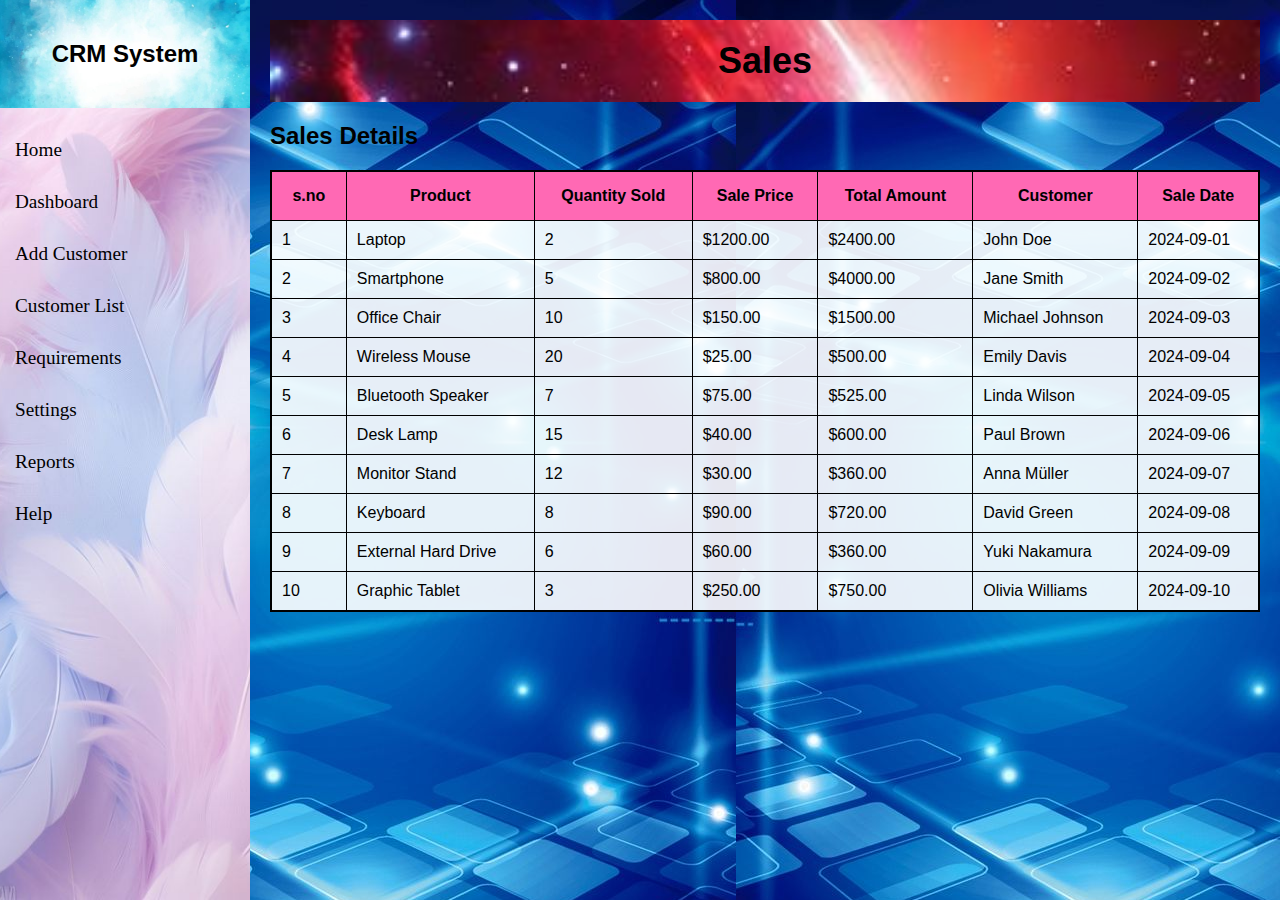
<file: CRM_webpage-main/CRM_webpage-main/CRM/sales.html>
<!DOCTYPE html>
<html lang="en">
<head>
    <meta charset="UTF-8">
    <meta name="viewport" content="width=device-width, initial-scale=1.0">
    <title>Sales</title>
    <link rel="stylesheet" href="styles.css">
</head>
<body>
    <aside class="sidebar">
        <div class="sidebar-header">
            <h2>CRM System</h2>
        </div>
        <ul class="sidebar-menu">
            <li><a href="home.html">Home</a></li>
            <li><a href="index.html">Dashboard</a></li>
            <li><a href="form.html">Add Customer</a></li>
            <li><a href="table.html">Customer List</a></li>
            <li><a href="requirements.html">Requirements</a></li>
            <li><a href="settings.html">Settings</a></li>
            <li><a href="reports.html">Reports</a></li>
            <li><a href="help.html">Help</a></li>
        </ul>
    </aside>
    <main class="content">
        <header>
            <h1>Sales</h1>
        </header>

        <h2>Sales Details</h2>
        <table>
            <thead>
                <tr>
                    <th>s.no</th>
                    <th>Product</th>
                    <th>Quantity Sold</th>
                    <th>Sale Price</th>
                    <th>Total Amount</th>
                    <th>Customer</th>
                    <th>Sale Date</th>
                </tr>
            </thead>
            <tbody id="salesTableBody">
                <tr>
                    <td>1</td>
                    <td>Laptop</td>
                    <td>2</td>
                    <td>$1200.00</td>
                    <td>$2400.00</td>
                    <td>John Doe</td>
                    <td>2024-09-01</td>
                </tr>
                <tr>
                    <td>2</td>
                    <td>Smartphone</td>
                    <td>5</td>
                    <td>$800.00</td>
                    <td>$4000.00</td>
                    <td>Jane Smith</td>
                    <td>2024-09-02</td>
                </tr>
                <tr>
                    <td>3</td>
                    <td>Office Chair</td>
                    <td>10</td>
                    <td>$150.00</td>
                    <td>$1500.00</td>
                    <td>Michael Johnson</td>
                    <td>2024-09-03</td>
                </tr>
                <tr>
                    <td>4</td>
                    <td>Wireless Mouse</td>
                    <td>20</td>
                    <td>$25.00</td>
                    <td>$500.00</td>
                    <td>Emily Davis</td>
                    <td>2024-09-04</td>
                </tr>
                <tr>
                    <td>5</td>
                    <td>Bluetooth Speaker</td>
                    <td>7</td>
                    <td>$75.00</td>
                    <td>$525.00</td>
                    <td>Linda Wilson</td>
                    <td>2024-09-05</td>
                </tr>
                <tr>
                    <td>6</td>
                    <td>Desk Lamp</td>
                    <td>15</td>
                    <td>$40.00</td>
                    <td>$600.00</td>
                    <td>Paul Brown</td>
                    <td>2024-09-06</td>
                </tr>
                <tr>
                    <td>7</td>
                    <td>Monitor Stand</td>
                    <td>12</td>
                    <td>$30.00</td>
                    <td>$360.00</td>
                    <td>Anna Müller</td>
                    <td>2024-09-07</td>
                </tr>
                <tr>
                    <td>8</td>
                    <td>Keyboard</td>
                    <td>8</td>
                    <td>$90.00</td>
                    <td>$720.00</td>
                    <td>David Green</td>
                    <td>2024-09-08</td>
                </tr>
                <tr>
                    <td>9</td>
                    <td>External Hard Drive</td>
                    <td>6</td>
                    <td>$60.00</td>
                    <td>$360.00</td>
                    <td>Yuki Nakamura</td>
                    <td>2024-09-09</td>
                </tr>
                <tr>
                    <td>10</td>
                    <td>Graphic Tablet</td>
                    <td>3</td>
                    <td>$250.00</td>
                    <td>$750.00</td>
                    <td>Olivia Williams</td>
                    <td>2024-09-10</td>
                </tr>
            </tbody>
        </table>
    </main>
</body>
</html>
</file>
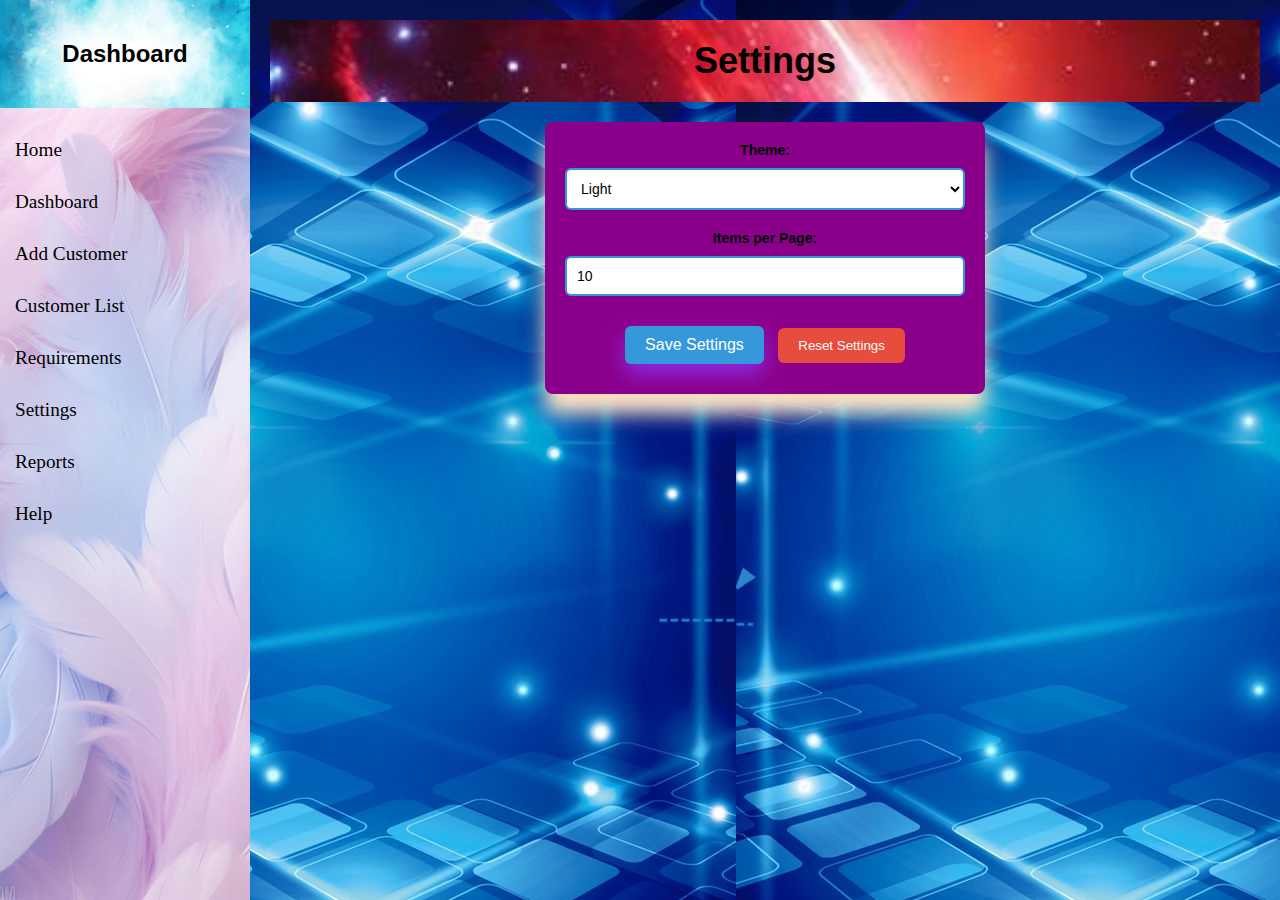
<file: CRM_webpage-main/CRM_webpage-main/CRM/settings.html>
<!DOCTYPE html>
<html lang="en">
<head>
    <meta charset="UTF-8">
    <meta name="viewport" content="width=device-width, initial-scale=1.0">
    <title>Settings</title>
    <link rel="stylesheet" href="styles.css">
</head>
<body>
    <div class="sidebar">
        <div class="sidebar-header">
            <h2>Dashboard</h2>
        </div>
        <ul class="sidebar-menu">
            <li><a href="home.html" class="active">Home</a></li>
            <li><a href="index.html">Dashboard</a></li>
            <li><a href="form.html">Add Customer</a></li>
            <li><a href="table.html">Customer List</a></li>
            <li><a href="requirements.html">Requirements</a></li>
            <li><a href="settings.html">Settings</a></li>
            <li><a href="reports.html">Reports</a></li>
            <li><a href="help.html">Help</a></li>
        </ul>
    </div>

    <div class="content">
        <header>
            <h1>Settings</h1>
        </header>

        <form id="settingsForm">
            <label for="theme">Theme:</label>
            <select id="theme">
                <option value="light">Light</option>
                <option value="dark">Dark</option>
            </select><br>
            
            <label for="itemsPerPage">Items per Page:</label>
            <input type="number" id="itemsPerPage" min="1" required><br>
            
            <button type="submit">Save Settings</button>
            <button type="button" id="resetSettings">Reset Settings</button>
        </form>
    </div>

    <script>
        const settingsForm = document.getElementById('settingsForm');
        const themeSelect = document.getElementById('theme');
        const itemsPerPageInput = document.getElementById('itemsPerPage');
        const resetSettingsButton = document.getElementById('resetSettings');
        window.onload = function() {
            const savedTheme = localStorage.getItem('theme') || 'light';
            const savedItemsPerPage = localStorage.getItem('itemsPerPage') || 10;

            themeSelect.value = savedTheme;
            itemsPerPageInput.value = savedItemsPerPage;
        };
        settingsForm.addEventListener('submit', function(event) {
            event.preventDefault();

            const selectedTheme = themeSelect.value;
            const itemsPerPage = itemsPerPageInput.value;

            localStorage.setItem('theme', selectedTheme);
            localStorage.setItem('itemsPerPage', itemsPerPage);

            alert('Settings saved successfully!');
        });
        resetSettingsButton.addEventListener('click', function() {
            themeSelect.value = 'light'; 
            itemsPerPageInput.value = 10; 
            localStorage.removeItem('theme'); 
            localStorage.removeItem('itemsPerPage'); 

            alert('Settings have been reset to default values!');
        });
    </script>
</body>
</html>
</file>
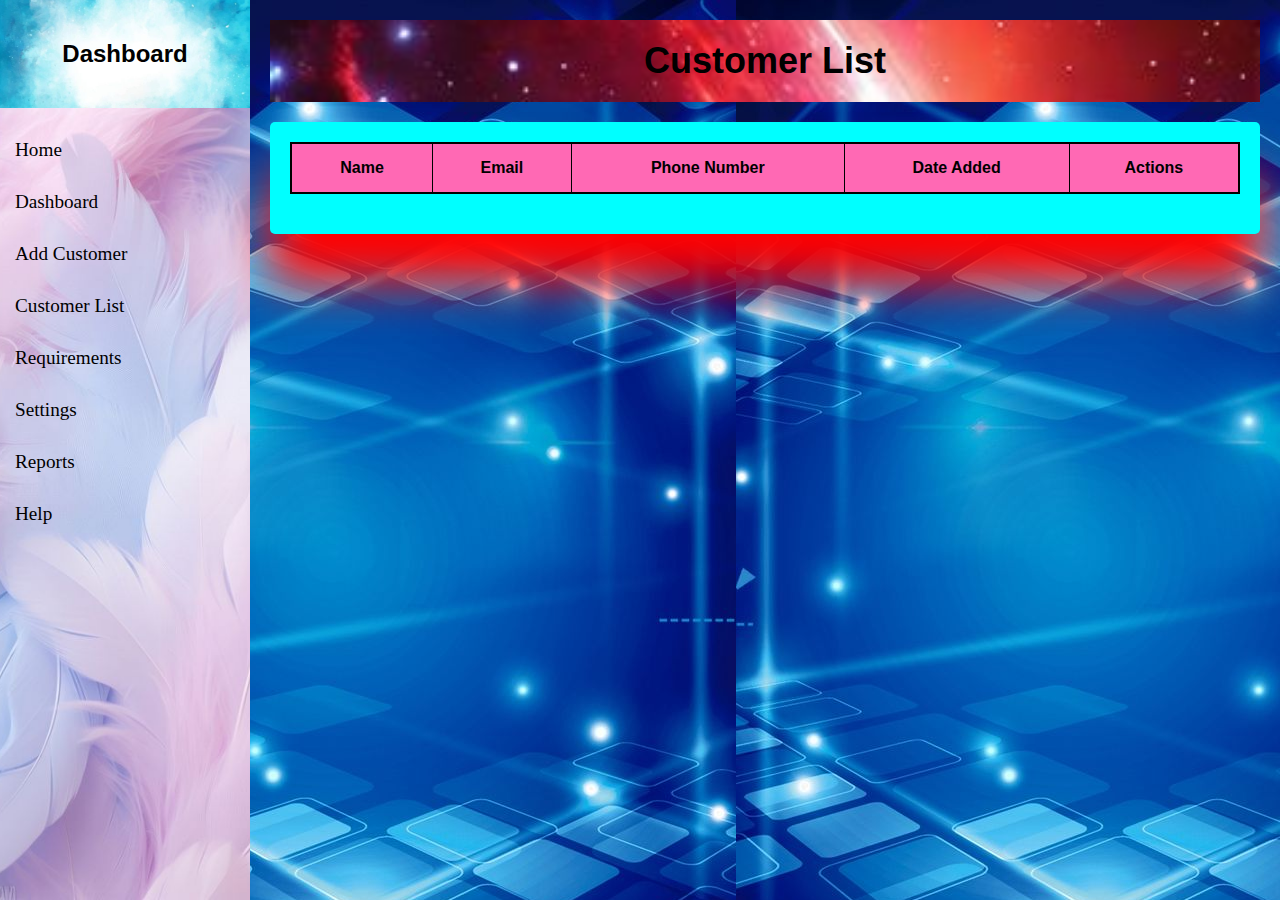
<file: CRM_webpage-main/CRM_webpage-main/CRM/table.html>
<!DOCTYPE html>
<html lang="en">
<head>
    <meta charset="UTF-8">
    <meta name="viewport" content="width=device-width, initial-scale=1.0">
    <title>Customer List</title>
    <link rel="stylesheet" href="styles.css">
</head>
<body>
    <div class="sidebar">
        <div class="sidebar-header">
            <h2>Dashboard</h2>
        </div>
        <ul class="sidebar-menu">
            <li><a href="home.html">Home</a></li>
            <li><a href="index.html">Dashboard</a></li>
            <li><a href="form.html">Add Customer</a></li>
            <li><a href="table.html">Customer List</a></li>
            <li><a href="requirements.html">Requirements</a></li>
            <li><a href="settings.html">Settings</a></li>
            <li><a href="reports.html">Reports</a></li>
            <li><a href="help.html">Help</a></li>
        </ul>
    </div>

    <div class="content">
        <header>
            <h1>Customer List</h1>
        </header>

        <div class="table-container">
            <table id="customerTable">
                <thead>
                    <tr>
                        <th>Name</th>
                        <th>Email</th>
                        <th>Phone Number</th>
                        <th>Date Added</th>
                        <th>Actions</th>
                    </tr>
                </thead>
                <tbody id="customerTableBody">
                </tbody>
            </table>
        </div>
    </div>

    <script src="script.js"></script>
</body>
</html>
</file>
<file: CRM_webpage-main/CRM_webpage-main/CRM/styles.css>
body {
    font-family: Arial, sans-serif;
    margin: 0;
    display: flex;
    justify-items: center;
    min-height: 100vh;
    background-image:url("back2.jfif");
}
/* sidebar styles */
.sidebar {
    width: 250px;
    color:black;
    transition: width 0.3s;
    background-image:url("back3.jfif");
    background-size: cover;
    background-position: center;
    background-repeat: no-repeat;


}

.sidebar-header {
    padding: 20px;
    text-align: center;
    background:coral;
    background-image: url("back4.jfif");
    background-size: cover;
    background-position: center;
    background-repeat: no-repeat;

}

.sidebar-menu {
    list-style: none;
    padding: 0;
}

.sidebar-menu li {
    margin: 3;
}
.sidebar-menu a {
    display: block;
    padding: 15px;
    color:black;
    font-size:larger;
    text-decoration: none;
    transition: background 0.3s;
    font-family: bold;
}

.sidebar-menu a:hover {
    background: blueviolet;
}
.content {
    flex-grow: 1;
    padding: 20px;
}

header {
    margin-bottom: 20px;
    background-image: url("back1.jpg");
    background-size: cover;
    background-position: center;
    background-repeat: no-repeat;
    padding: 20px;
    }

.home-content {
        background-color:pink;
        padding: 20px;
        border-radius: 5px;
        box-shadow: 0 50px 50px red;
        animation: fadeIn 0.5s ease-in;
        text-align: center; 
    }
.welcome-message{
        font-family: Arial, sans-serif;
        font-size: 1.2em;
        color:white;
        background-color:blue;
        padding: 20px;
        border-radius: 8px;
        box-shadow: 0 30px 30px blanchedalmond;
        width: 80%;
        margin: 20px auto;
        text-align: center;
        animation: fadeIn 2s ease-out, slideIn 1s ease-out;
    }
 @keyframes fadeIn {
        0% {
            opacity: 0;
        }
        100% {
            opacity: 1;
        }
    }
    @keyframes slideIn {
        0% {
            transform: translateY(-20px);
        }
        100% {
            transform: translateY(0);
        }
    }

.quick-links {
    margin: 0;
}
.quick-links .links {
    display: flex;
    flex-direction: column; 
    gap: 10px; 
   align-items: flex-start; 
}

.quick-links .btn {
    background-color:red;
     border: none;
    color: white;
    padding: 20px;
    text-align: center;
    text-decoration: none;
    display: inline-block;
    font-size: 16px;
    cursor: pointer;
    border-radius: 12px;
    width: 200px;
    box-shadow: 0 50px 50px blueviolet;
    transition-timing-function: cubic-bezier(0.075, 0.82, 0.165, 1);
}

.quick-links .btn:hover {
    background-color: blue;
}

.stats-overview {
    margin-top: 20px;
}

.stats-grid {
    display: flex;
    justify-content: space-between;
}

.stat-box {
    background: #f9f9f9;
    border: 1px solid #e1e1e1;
    border-radius: 5px;
    padding: 20px;
    flex: 1;
    margin: 0 10px;
    text-align: center;
    transition: transform 0.3s;
}

.stat-box:hover {
    transform: scale(1.05);
}

@media (max-width: 600px) {
    .stats-grid {
        flex-direction: column;
    }
    .stat-box {
        margin-bottom: 10px;
    }
}
    /* Header Section */

header h1 {
    margin: 0;
    font-size: 2.5em;
}

header p {
    font-size: 1.2em;
}

/* Form Styles */
form {
    background-color: black;
    padding: 100px;
    text-decoration-color: #bdc3c7;
    border-radius: 50px;
    box-shadow: 0 20px 20px blueviolet;
    color: #bdc3c7;
    width: 400px; 
    max-width: 90%;
    text-align: center; 
    justify-content: center;
}

.form-container {
    background-color:aqua;
    padding: 20px;
    border-radius: 5px;
    box-shadow: 0 50px 50px red;
    animation: fadeIn 0.5s ease-in;
    text-align: center;
}

.form-group {
    margin-bottom: 20px;
    text-align: left;
}

.form-group input {
    width: 100%;
    padding: 15px;
    border: 5px solid yellow;
    border-radius: 40px;
    transition: border-color 0.3s;
}

.form-group input:focus {
    border-color: #2980b9;
}

.btn {
    background-color: #3498db;
    color: white;
    border: none;
    padding: 10px 15px;
    border-radius: 50px;
    cursor: pointer;
    transition: 1s;
    box-shadow: 0 2px 5px red;
    text-align: center;
    display: inline-block; 
    margin: 0 auto; 
}

.btn:hover {
    background-color: chartreuse;
}
@keyframes fadeIn {
    from {
        opacity: 0;
    }
    to {
        opacity: 1;
    }
}
/* Table Styles */
.table-container {
    background-color: aqua;
    padding: 20px;
    border-radius: 5px;
    box-shadow: 0 50px 50px red;
    animation: fadeIn 0.5s ease-in;
    text-align: center;
}

table {
    width: 100%;
    border-collapse: collapse;
    margin-bottom: 20px;
    border: 2px solid black; 
}

table thead {
    background-color:hotpink;
    color: white;
}

table thead th {
    padding: 15px;
    text-align: center;
    color: black;
    border: 1px solid black; 
}

table tbody tr {
    background-color: rgba(255, 255, 255, 0.9);
    transition: background-color 0.3s;
}

table tbody tr:hover {
    background-color: rgba(0, 123, 255, 0.2);
}

table tbody td {
    padding: 10px;
    border: 1px solid black; 
}

button.btn-edit,
button.btn-delete {
    padding: 5px 10px;
    border: none;
    border-radius: 4px;
    cursor: pointer;
}

button.btn-edit {
    background-color: #ffc107;
    color: white;
}

button.btn-delete {
    background-color: #dc3545;
    color: white;
}

button.btn-edit:hover {
    background-color: #e0a800;
}

button.btn-delete:hover {
    background-color: #c82333;
}
@keyframes fadeIn {
    from {
        opacity: 0;
    }
    to {
        opacity: 1;
    }
}
/* Dashboard Styles */
.content {
    padding: 20px;
}

header h1 {
    font-size: 36px;
    text-align: center;
    animation: fadeIn 1s ease-in;
}

.dashboard-container {
     background-color:bisque;
    padding: 20px;
    border-radius: 5px;
    box-shadow: 0 50px 50px red;
    animation: fadeIn 0.5s ease-in;
    text-align: center;

}

.summary-cards {
    display: flex;
    justify-content: space-between;
    width: 100%;
    max-width: 1000px;
    margin-bottom: 20px;
}

.card {
    background-color:aqua;
    color:#ffc107;
    padding: 1px;
    border-radius: 10px;
    box-shadow: 0 50px 35px blueviolet;
    transition: transform 0.3s ease-in-out;
    text-align: center;
    width: 20%;
    color: black;
}

.card:hover {
    transform: translateY(-10px);
}

.charts-container {
    width: 100%;
    max-width: 1000px;
    margin-bottom: 20px;
    animation: slideInUp 1s ease-in-out; 
}
.recent-activity {
    background-color:navy;
    padding: 20px;
    border-radius: 10px;
    box-shadow: 0 5px 15px rgba(0, 0, 0, 0.1);
    width: 100%;
    max-width: 1000px;
    color: #bdc3c7;
}
@keyframes fadeIn {
    from {
        opacity: 0;
    }
    to {
        opacity: 1;
    }
}

@keyframes fadeInUp {
    from {
        opacity: 0;
        transform: translateY(20px);
    }
    to {
        opacity: 1;
        transform: translateY(0);
    }
}
@media (max-width: 768px) {
    .summary-cards {
        flex-direction: column;
    }

    .card {
        width: 100%;
        margin-bottom: 20px;
    }

    .sidebar {
        width: 200px;
    }

    .content {
        margin-left: 220px;
    }
}
/* requirements*/
.form-section{
    background-color:bisque;
    padding: 20px;
    border-radius: 5px;
    box-shadow: 0 50px 50px red;
    animation: fadeIn 0.5s ease-in;
    text-align: center;
}
.form-container {
    background-color: #f5f5f5;
    padding: 20px;
    border-radius: 10px;
    box-shadow: 0 5px 15px rgba(0, 0, 0, 0.2); 
    max-width: 600px;
    margin: auto;
    animation: slideIn 1s ease-in-out; 
}

/* Form group */
.form-group {
    margin-bottom: 20px;
    position: relative;
}
.form-label {
    font-weight: bold;
    margin-bottom: 10px;
    display: block;
    color: #333;
    font-size: 14px;
    transition: color 0.3s; /* Smooth label hover effect */
}
textarea {
    width: 100%;
    padding: 10px;
    border: 2px solid #3498db;
    border-radius: 8px;
    font-size: 14px;
    resize: vertical;
    transition: border-color 0.3s;
    box-shadow: 0 2px 4px rgba(0, 0, 0, 0.1);
}
textarea:focus {
    border-color:yellow;
    outline: none;
    box-shadow: 0 0 10px rgba(0, 123, 255, 0.5);
}
select {
    width: 100%;
    padding: 20px;
    border: 5px solid yellow;
    border-radius: 40px;
    background-color: white;
    font-size: 14px;
    transition: border-color 0.3s;
    box-shadow: 0 2px 4px rgba(0, 0, 0, 0.1);
    cursor: pointer;
}

select:hover, select:focus {
    border-color: #2980b9;
    outline: none;
    box-shadow: 0 0 10px rgba(0, 123, 255, 0.5);
}
.form-group:hover .form-label {
    color:white; 
}

button[type="submit"] {
    background-color: #3498db;
    color:black; 
    border: none; 
    padding: 10px 20px;
    font-size: 16px; 
    border-radius: 30px; 
    cursor: pointer; 
    box-shadow: 0 10px 20px blueviolet; 
    transition: background-color 0.3s, transform 0.3s; 
    margin: 10px 0; 
}

button[type="submit"]:hover {
    background-color:darkmagenta; 
    transform: scale(1.05); 
}

button[type="submit"]:active {
    background-color: #1d6a96; 
    transform: scale(0.98);
}
/* Settings Form Container */
#settingsForm {
    background-color:darkmagenta; 
    padding: 20px;
    border-radius: 8px;
    box-shadow: 0 20px 20px bisque; 
   max-width: 500px;
    margin: 0 auto; 
    font-family: Arial, sans-serif; 
    color: antiquewhite;
}
#settingsForm label {
    display: block;
    margin-bottom: 10px;
    font-weight: bold;
    font-size: 14px;
    color:black; 
}
#settingsForm select, 
#settingsForm input[type="number"] {
    width: 100%;
    padding: 10px;
    border: 2px solid #3498db;
    border-radius: 6px;
    font-size: 14px;
    margin-bottom: 20px; 
    transition: border-color 0.3s ease;
}

#settingsForm select:focus, 
#settingsForm input[type="number"]:focus {
    border-color: #2980b9;
    outline: none;
    box-shadow: 0 0 5px rgba(52, 152, 219, 0.5); 
}

/* Submit Button */
#settingsForm button[type="submit"] {
    background-color: #3498db;
    color: white;
    border: none;
    padding: 10px 20px;
    border-radius: 6px;
    cursor: pointer;
    transition: background-color 0.3s ease;
    margin-right: 10px; 
}
#settingsForm button[type="submit"]:hover {
    background-color: #2980b9;
}
#settingsForm button[type="button"] {
    background-color: #e74c3c;
    color: white;
    border: none;
    padding: 10px 20px;
    border-radius: 6px;
    cursor: pointer;
    transition: background-color 0.3s ease;
}
#settingsForm button[type="button"]:hover {
    background-color: #c0392b;
}
#settingsForm input, #settingsForm select, #settingsForm button {
    font-family: inherit; 
    box-sizing: border-box; 
}


/* Reports Container */
.reports-container {
    background-color:black;
    padding: 40px;
    border-radius: 8px;
    box-shadow: 0 20px 20px palevioletred;
    max-width: 1000px;
    margin: 20px auto;
    animation: fadeIn 0.8s ease-in-out;
    font-family: 'Arial', sans-serif;
}
.reports-title {
    font-size: 32px;
    text-align: center;
    color:#e0a800;
    margin-bottom: 30px;
    text-transform: uppercase;
    animation: bounceIn 1s ease-in-out;
}
.report-box {
    background-color:blueviolet;
    color: white;
    padding: 20px;
    font-size: 20px;
    border-radius: 8px;
    text-align: center;
    margin-bottom: 20px;
    box-shadow: 0 2px 5px rgba(0, 0, 0, 0.1);
    animation: slideIn 0.5s ease;
    transition: transform 0.3s ease-in-out;
}
.chart-container {
    background-color:aliceblue;
    padding: 20px;
    border-radius: 8px;
    box-shadow: 0 2px 10px rgba(0, 0, 0, 0.1); 
    margin-bottom: 30px;
    transition: transform 0.3s ease-in-out;
}

.chart-container:hover {
    transform: scale(1.05); 
}
.pagination {
    display: flex;
    justify-content: center;
    align-items: center;
    gap: 10px;
    margin-top: 20px;
}

.pagination a {
    background-color:lightyellow;
    color:#333;
    padding: 10px 20px;
    text-decoration: none;
    border-radius: 5px;
    transition: background-color 0.3s ease;
}

.pagination a:hover {
    background-color: #2980b9;
}
@keyframes fadeIn {
    from {
        opacity: 0;
        transform: translateY(20px);
    }
    to {
        opacity: 1;
        transform: translateY(0);
    }
}
@keyframes bounceIn {
    0% {
        transform: scale(0.9);
        opacity: 0.6;
    }
    50% {
        transform: scale(1.05);
        opacity: 0.9;
    }
    100% {
        transform: scale(1);
        opacity: 1;
    }
}
@keyframes slideIn {
    0% {
        transform: translateX(-100%);
        opacity: 0;
    }
    100% {
        transform: translateX(0);
        opacity: 1;
    }
}
.faq-section {
    max-width: 800px;
    margin: 40px auto;
    padding: 20px;
    background-color: #f9f9f9;
    border-radius: 8px;
    box-shadow: 0px 30px 30px yellow;
    font-family: 'Arial', sans-serif;
    animation: fadeIn 0.5s ease-in-out;
}

/* FAQ Questions */
.faq-section h2 {
    font-size: 24px;
    color:midnightblue;
    margin-bottom: 10px;
    transition: color 0.3s;
    cursor: pointer;
    border-bottom: 2px solid #3498db;
    padding-bottom: 5px;
    font-family: 'Roboto', sans-serif;
}
.faq-section h2:hover {
    color: #1abc9c;
    border-bottom-color: #1abc9c;
}
.faq-section p {
    font-size: 16px;
    color: #555;
    line-height: 1.8;
    margin-bottom: 30px;
    transition: opacity 0.3s;
}
@keyframes fadeIn {
    0% {
        opacity: 0;
        transform: translateY(20px);
    }
    100% {
        opacity: 1;
        transform: translateY(0);
    }
}
@media (max-width: 768px) {
    .faq-section h2 {
        font-size: 20px;
    }

    .faq-section p {
        font-size: 14px;
    }
}
</file>
